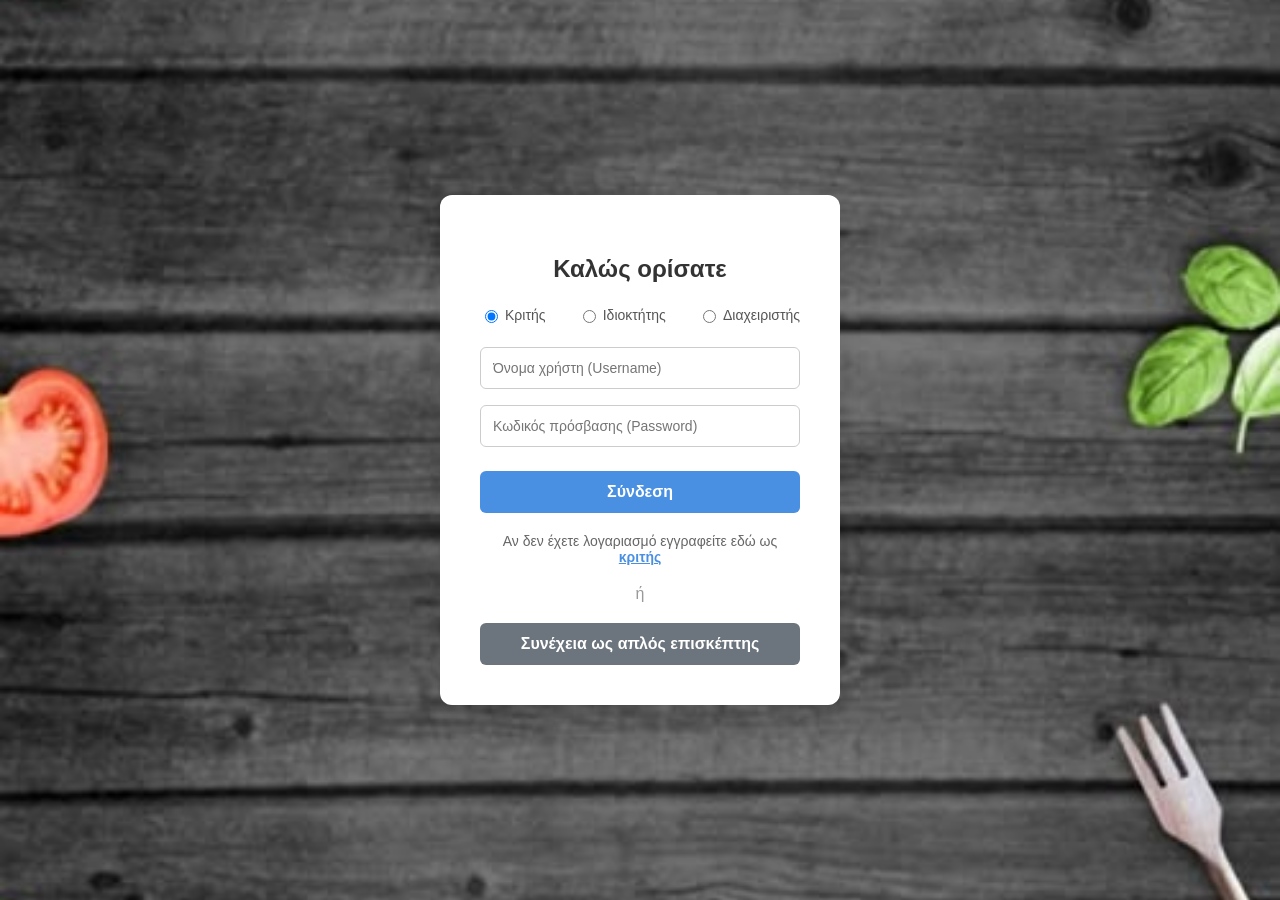
<file: src/main/resources/static/index.html>
<!DOCTYPE html>
<html lang="el">
<head>
    <meta charset="UTF-8">
    <meta name="viewport" content="width=device-width, initial-scale=1.0">
    <title>Σύνδεση - Restaurant Review App</title>
    <link rel="stylesheet" href="styles/index.css">
</head>
<body>

<div class="login-container">
    <h2>Καλώς ορίσατε</h2>

    <div id="error-banner" style="color: #721c24; background-color: #f8d7da; border: 1px solid #f5c6cb; padding: 10px; border-radius: 6px; margin-bottom: 15px; display: none; font-size: 14px; font-weight: bold; text-align: center;">
        Λάθος όνομα χρήστη ή κωδικός πρόσβασης!
    </div>

    <form action="/api/login" method="POST">
        <div class="role-selection">
            <label class="radio-label">
                <input type="radio" name="role" value="critic" checked onclick="handleRoleChange('κριτής', false)">
                Κριτής
            </label>
            <label class="radio-label">
                <input type="radio" name="role" value="owner" onclick="handleRoleChange('ιδιοκτήτης', false)">
                Ιδιοκτήτης
            </label>
            <label class="radio-label">
                <input type="radio" name="role" value="admin" onclick="handleRoleChange('', true)">
                Διαχειριστής
            </label>
        </div>

        <div class="input-group">
            <input type="text" name="username" placeholder="Όνομα χρήστη (Username)" required>
        </div>

        <div class="input-group">
            <input type="password" name="password" placeholder="Κωδικός πρόσβασης (Password)" required>
        </div>

        <button type="submit" class="btn-submit">Σύνδεση</button>
    </form>

    <p class="signup-text" id="signup-prompt">
        Αν δεν έχετε λογαριασμό εγγραφείτε εδώ ως
        <a href="signUpCritic.html" id="role-link" style="color: #4a90e2; font-weight: bold; text-decoration: underline;">κριτής</a>
    </p>

    <div class="divider">ή</div>

    <a href="mainPage.html" style="text-decoration: none;">
        <button type="button" class="btn-guest">Συνέχεια ως απλός επισκέπτης</button>
    </a>
</div>

<script>
    if (window.location.search.includes('error=invalid_credentials')) {
        document.getElementById('error-banner').style.display = 'block';
    }

    function handleRoleChange(roleName, isAdmin) {
        const signupPrompt = document.getElementById('signup-prompt');
        const roleLink = document.getElementById('role-link');

        if (isAdmin) {
            signupPrompt.style.display = 'none';
        } else {
            signupPrompt.style.display = 'block';
            roleLink.innerText = roleName;

            if (roleName === 'κριτής') {
                roleLink.href = "signUpCritic.html";
            } else {
                roleLink.href = "signUpOwner.html";
            }
        }
    }
</script>

</body>
</html>
</file>
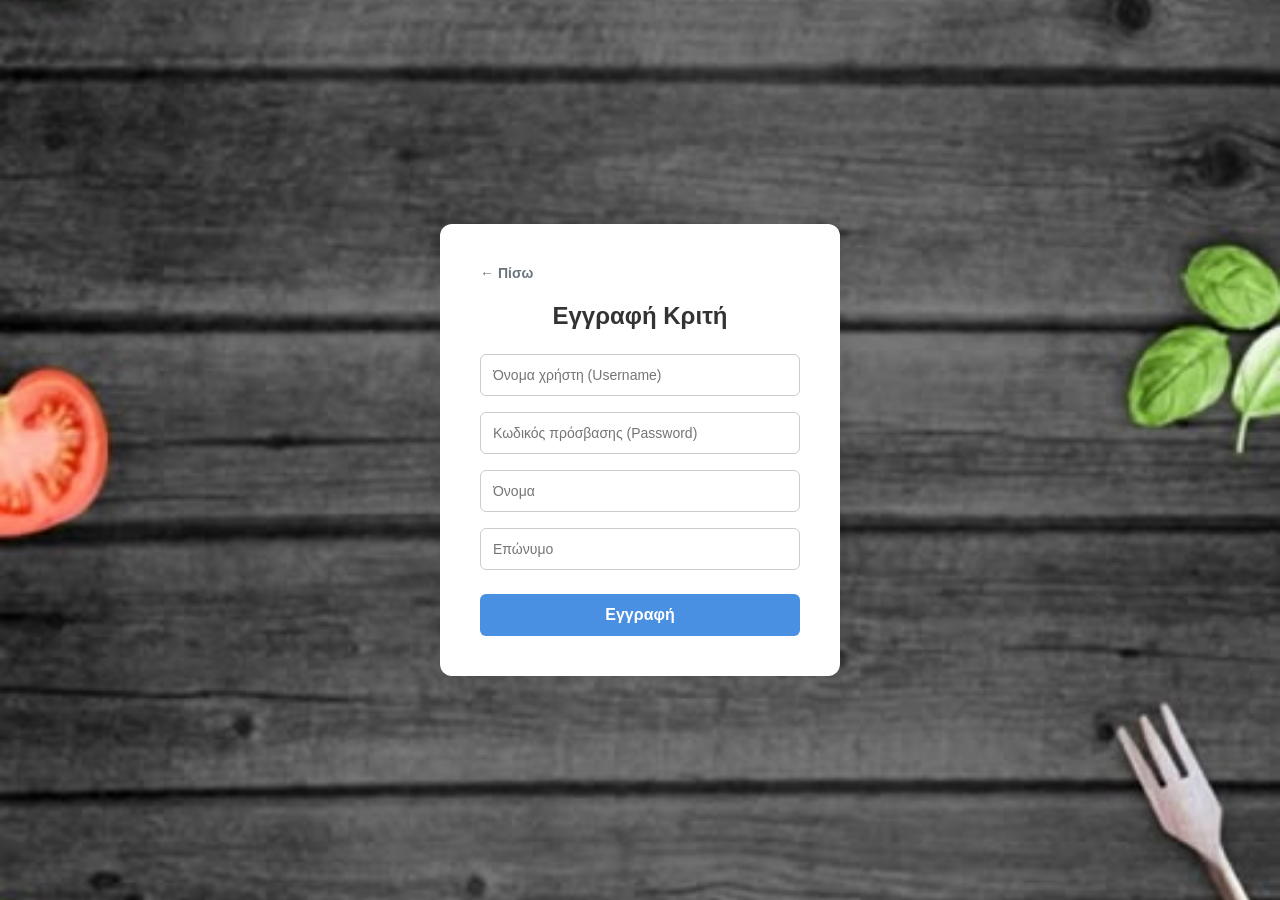
<file: src/main/resources/static/signUpCritic.html>
<!DOCTYPE html>
<html lang="el">
<head>
    <meta charset="UTF-8">
    <meta name="viewport" content="width=device-width, initial-scale=1.0">
    <title>Εγγραφή Κριτή - Restaurant Review App</title>
    <link rel="stylesheet" href="styles/index.css">
</head>
<body>

<div class="login-container signup-container">
    <div class="form-header">
        <a href="index.html" class="back-arrow">&#8592; Πίσω</a>
    </div>

    <h2>Εγγραφή Κριτή</h2>

    <div id="error-banner" style="color: #721c24; background-color: #f8d7da; border: 1px solid #f5c6cb; padding: 10px; border-radius: 6px; margin-bottom: 15px; display: none; font-size: 14px; font-weight: bold; text-align: center;">
        Το όνομα χρήστη χρησιμοποιείται ήδη!
    </div>

    <form action="/api/register/critic" method="POST">
        <div class="input-group">
            <input type="text" name="username" placeholder="Όνομα χρήστη (Username)" required>
        </div>

        <div class="input-group">
            <input type="password" name="password" placeholder="Κωδικός πρόσβασης (Password)" required>
        </div>

        <div class="input-group">
            <input type="text" name="firstName" placeholder="Όνομα" required>
        </div>

        <div class="input-group">
            <input type="text" name="lastName" placeholder="Επώνυμο" required>
        </div>

        <button type="submit" class="btn-submit">Εγγραφή</button>
    </form>
</div>

<script>
    if (window.location.search.includes('error')) {
        document.getElementById('error-banner').style.display = 'block';
    }
</script>

</body>
</html>
</file>
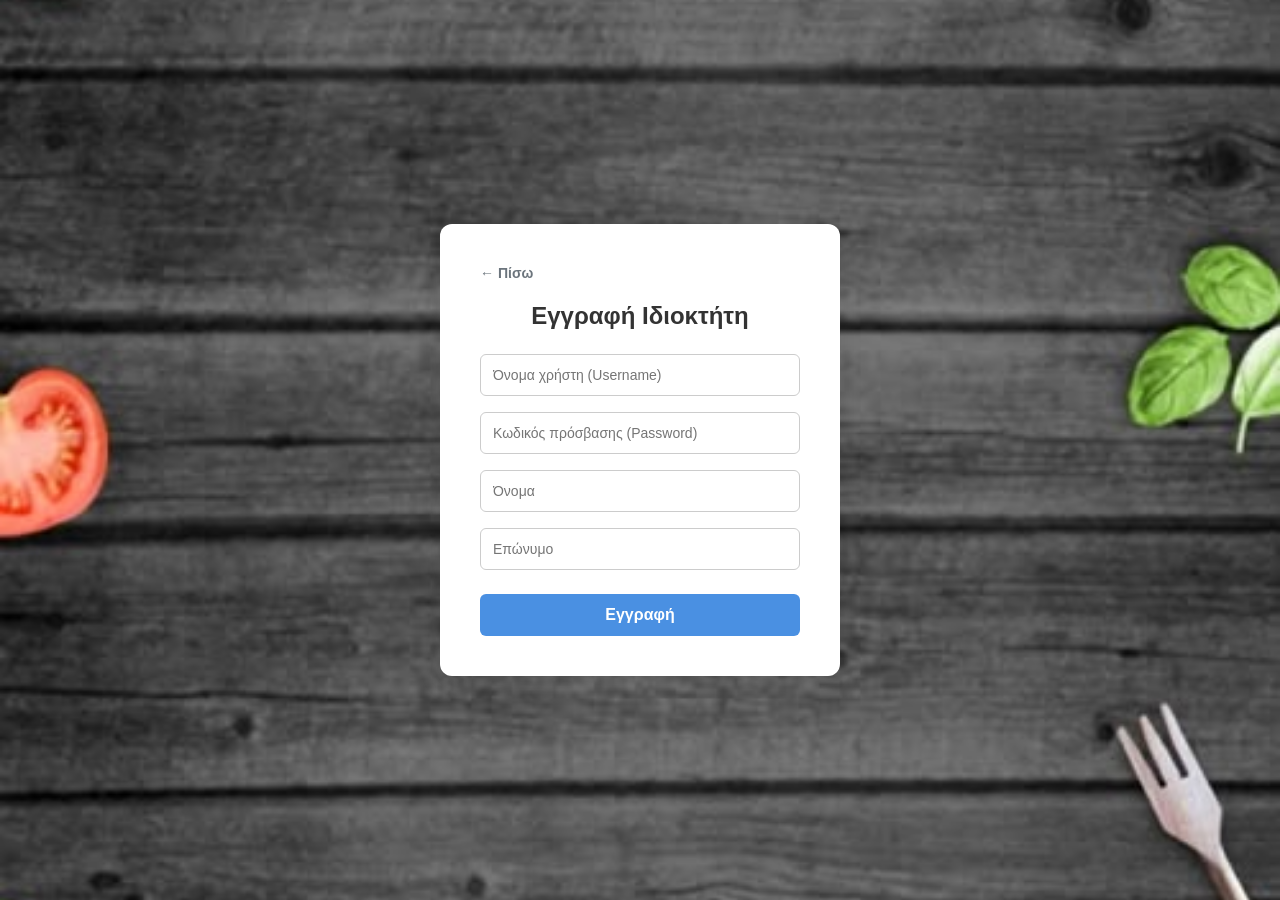
<file: src/main/resources/static/signUpOwner.html>
<!DOCTYPE html>
<html lang="el">
<head>
    <meta charset="UTF-8">
    <meta name="viewport" content="width=device-width, initial-scale=1.0">
    <title>Εγγραφή Ιδιοκτήτη - Restaurant Review App</title>
    <link rel="stylesheet" href="styles/index.css">
</head>
<body>

<div class="login-container signup-container">
    <div class="form-header">
        <a href="index.html" class="back-arrow">&#8592; Πίσω</a>
    </div>

    <h2>Εγγραφή Ιδιοκτήτη</h2>

    <div id="error-banner" style="color: #721c24; background-color: #f8d7da; border: 1px solid #f5c6cb; padding: 10px; border-radius: 6px; margin-bottom: 15px; display: none; font-size: 14px; font-weight: bold; text-align: center;">
        Το όνομα χρήστη χρησιμοποιείται ήδη!
    </div>

    <form action="/api/register/owner" method="POST">
        <div class="input-group">
            <input type="text" name="username" placeholder="Όνομα χρήστη (Username)" required>
        </div>

        <div class="input-group">
            <input type="password" name="password" placeholder="Κωδικός πρόσβασης (Password)" required>
        </div>

        <div class="input-group">
            <input type="text" name="firstName" placeholder="Όνομα" required>
        </div>

        <div class="input-group">
            <input type="text" name="lastName" placeholder="Επώνυμο" required>
        </div>

        <button type="submit" class="btn-submit">Εγγραφή</button>
    </form>
</div>

<script>
    if (window.location.search.includes('error')) {
        document.getElementById('error-banner').style.display = 'block';
    }
</script>

</body>
</html>
</file>
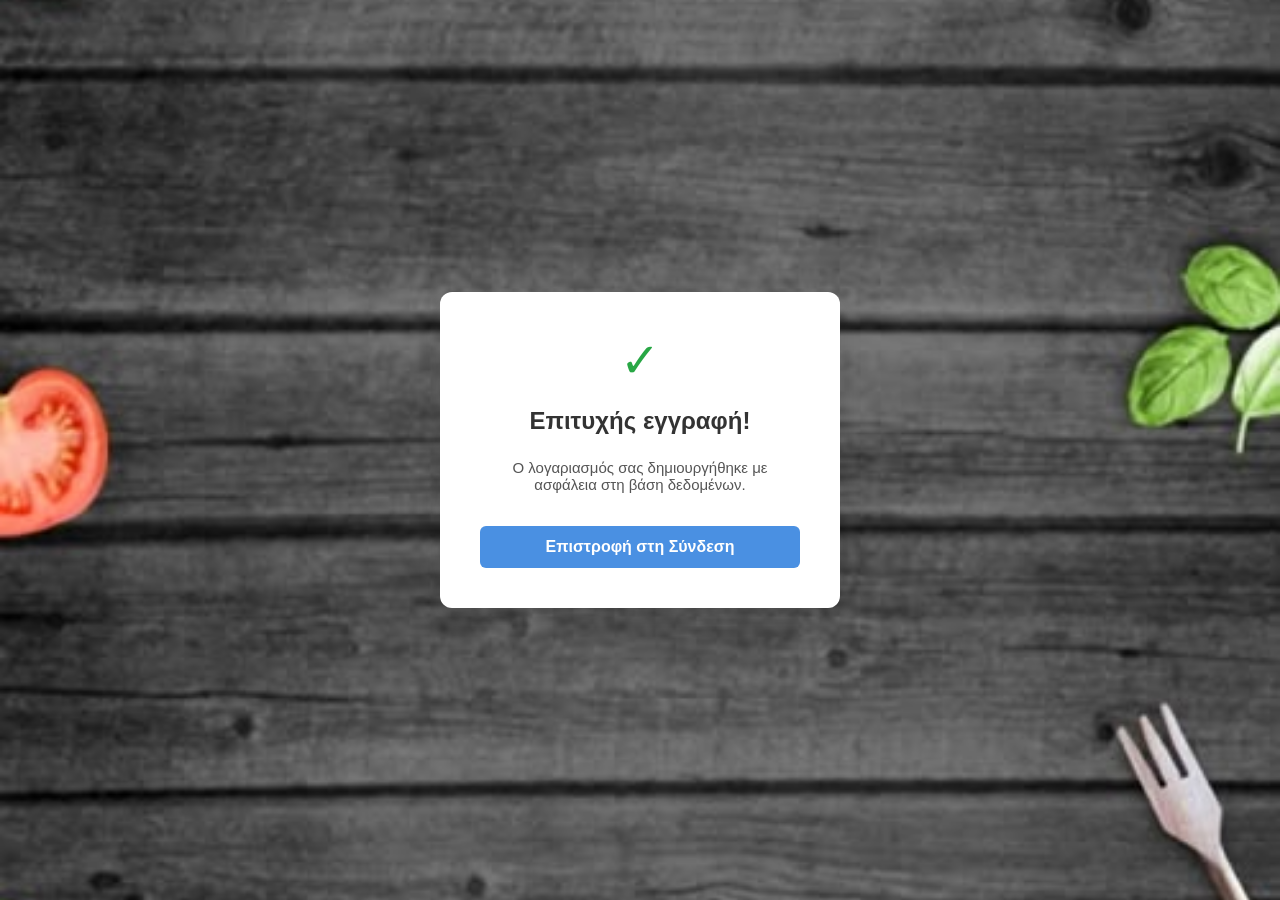
<file: src/main/resources/static/success.html>
<!DOCTYPE html>
<html lang="el">
<head>
    <meta charset="UTF-8">
    <meta name="viewport" content="width=device-width, initial-scale=1.0">
    <title>Επιτυχής Εγγραφή - Restaurant Review App</title>
    <link rel="stylesheet" href="styles/index.css">
</head>
<body>

<div class="login-container success-box">
    <div class="success-icon">✓</div>
    <h2>Επιτυχής εγγραφή!</h2>
    <p>Ο λογαριασμός σας δημιουργήθηκε με ασφάλεια στη βάση δεδομένων.</p>

    <a href="index.html" class="btn-link-container">
        <button class="btn-submit">Επιστροφή στη Σύνδεση</button>
    </a>
</div>

</body>
</html>
</file>
<file: src/main/resources/static/styles/index.css>
body {
    margin: 0;
    padding: 0;
    font-family: 'Segoe UI', Tahoma, Geneva, Verdana, sans-serif;


    background-image: url('../assets/backgroundLogin.jpg');


    background-size: cover;
    background-position: center;
    background-repeat: no-repeat;
    background-attachment: fixed;

    height: 100vh;
    width: 100vw;
    display: flex;
    justify-content: center;
    align-items: center;
}


.login-container {
    background: #ffffff;
    padding: 40px;
    border-radius: 12px;
    box-shadow: 0 8px 24px rgba(0, 0, 0, 0.1);
    width: 100%;
    max-width: 400px;
    text-align: center;
    box-sizing: border-box;
}

h2 {
    margin-bottom: 24px;
    color: #333333;
}


.role-selection {
    display: flex;
    justify-content: space-between;
    gap: 5px;
    margin-bottom: 24px;
}

.radio-label {
    font-size: 14px;
    color: #555555;
    cursor: pointer;
    display: flex;
    align-items: center;
    gap: 4px;
}


.input-group {
    margin-bottom: 16px;
}

.input-group input {
    width: 100%;
    padding: 12px;
    border: 1px solid #cccccc;
    border-radius: 6px;
    font-size: 14px;
    box-sizing: border-box;
    transition: border-color 0.3s;
}

.input-group input:focus {
    border-color: #4a90e2;
    outline: none;
}


button {
    width: 100%;
    padding: 12px;
    border: none;
    border-radius: 6px;
    font-size: 16px;
    font-weight: bold;
    cursor: pointer;
    transition: background-color 0.3s;
}

.btn-submit {
    background-color: #4a90e2;
    color: white;
    margin-top: 8px;
}

.btn-submit:hover {
    background-color: #357abd;
}

.btn-guest {
    background-color: #6c757d;
    color: white;
}

.btn-guest:hover {
    background-color: #5a6268;
}


.signup-text {
    margin-top: 20px;
    font-size: 14px;
    color: #666666;
}

#role-text {
    color: #4a90e2;
    font-weight: bold;
    text-decoration: underline;
    cursor: pointer;
}

.divider {
    margin: 20px 0;
    color: #999999;
    position: relative;
}


.form-header {
    text-align: left;
    margin-bottom: 10px;
}

.back-arrow {
    text-decoration: none;
    color: #6c757d;
    font-size: 14px;
    font-weight: bold;
    transition: color 0.2s;
}

.back-arrow:hover {
    color: #333333;
}

.btn-link-container {
    text-decoration: none;
    display: block;
    margin-top: 20px;
}

.success-icon {
    font-size: 48px;
    color: #28a745;
    margin-bottom: 15px;
}

.success-box p {
    color: #555555;
    font-size: 15px;
    margin-bottom: 25px;
}
</file>
